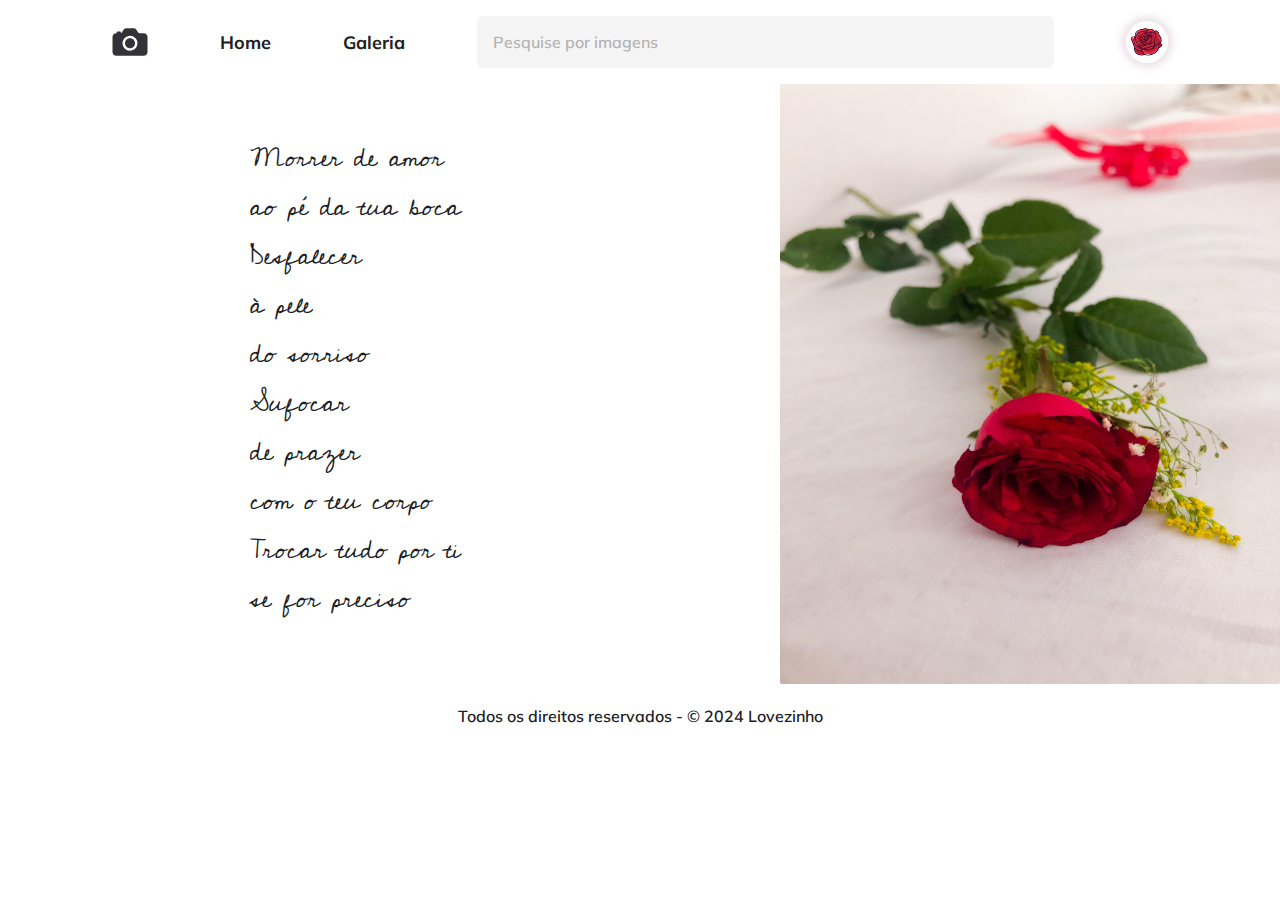
<file: index.html>
<!DOCTYPE html>
<html lang="en">
<head>
    <link rel="preconnect" href="https://fonts.googleapis.com">
    <link rel="preconnect" href="https://fonts.gstatic.com" crossorigin>
    <meta charset="UTF-8">
    <meta name="viewport" content="width=device-width, initial-scale=1.0">
    <title>A maioral</title>
    <link rel="stylesheet" href="style.css">
    <link href="https://fonts.googleapis.com/css2?family=Cedarville+Cursive&family=Mulish:wght@400;600;700&display=swap" rel="stylesheet">
</head>
<body>
    <div class="app">
        <header class="container">
            <nav>
                <ul>
                <img src="fotos/Vector (1).svg" alt="imagem da logomarca">
                <a href="index.html "><li>Home</li></a> 
                <a href="gallery.html"><li class="active">Galeria</li></a> 
                </ul>
            </nav>
            <form>
                <div class="input-wrapper">
                    <label for="search"> esquise por imagens</label>
                    <input id "search" type="text" placeholder="Pesquise por imagens">
                </div>
            </form>
            <img class="avatar" src="fotos/rosa.png" alt="imagem de avatar">
        </header>
        <main>
            <div class="container1">
                <div class="poem">
                    <p>
                        Morrer de amor <br>
                        ao pé da tua boca <br>
                        Desfalecer <br>
                        à pele <br>
                        do sorriso <br>
                        Sufocar <br>
                        de prazer <br>
                        com o teu corpo <br>
                        Trocar tudo por ti <br>
                        se for preciso <br>
                    </p>
                </div>

                <div class="static">
                    <img src="flor.jpg" alt="foto de rosa">
                </div>

            </div>

        </main>
        <footer class="container">
            <p>Todos os direitos reservados - © 2024 Lovezinho </p>
            <p></p>
        </footer>
    </div>
    
</body>
</html>
</file>
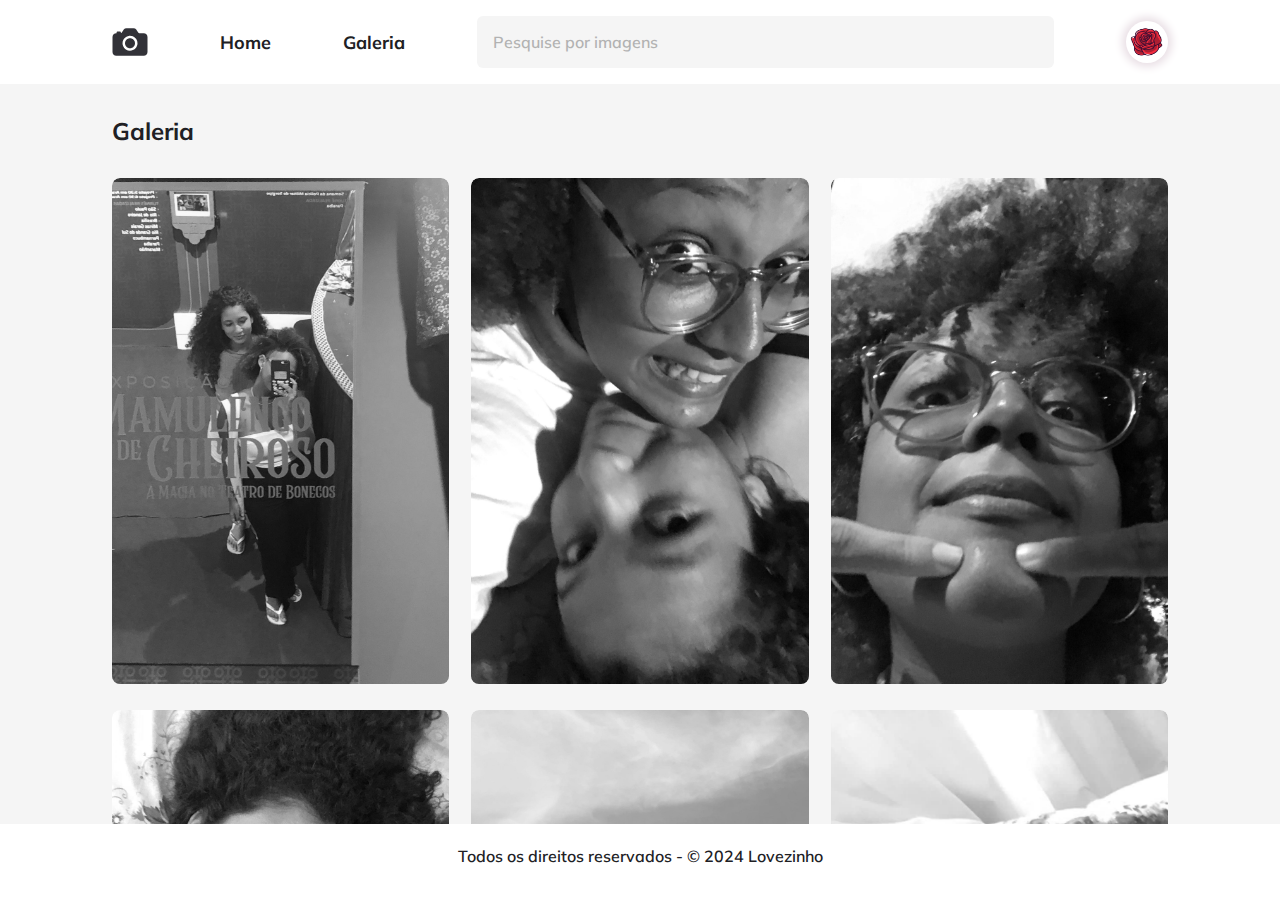
<file: gallery.html>
<!DOCTYPE html>
<html lang="pt-br">
<head>
    <link rel="preconnect" href="https://fonts.googleapis.com">
    <link rel="preconnect" href="https://fonts.gstatic.com" crossorigin>
    <meta charset="UTF-8">
    <meta name="viewport" content="width=device-width, initial-scale=1.0">
    <title>Galeria</title>
    <link rel="shortcut icon" href="fotos/rosa.png" type="image/x-icon">
    <link rel="stylesheet" href="style.css">
    <link href="https://fonts.googleapis.com/css2?family=Mulish:wght@400;600;700&display=swap" rel="stylesheet">
</head>
<body>
    <div id="app">
        <header class="container">
            <nav>
                <img src="fotos/Vector (1).svg" alt="imagem da logomarca">
                <ul>
                    <a href="index.html "><li>Home</li></a> 
                    <a href="gallery.html"><li class="active">Galeria</li></a>
                </ul>
            </nav>
            <form>
                <div class="input-wrapper">
                    <label for="search"> esquise por imagens</label>
                    <input id "search" type="text" placeholder="Pesquise por imagens">
                </div>
            </form>
            <img class="avatar" src="fotos/rosa.png" alt="imagem de avatar">
        </header>
        <main>
            <div class="container">
                <h1>Galeria</h1>

                <section class="gallery">
                    <figure class="item">
                        <img class src="fotos/imagens.jpg" alt="">
                    </figure>
                    <figure class="item">
                        <img src="fotos/IMG-20240121-WA0011.jpg" alt="">
                    </figure>
                    <figure class="item">
                        <img src="fotos/IMG-20240121-WA0012.jpg" alt="">
                    </figure>
                    <figure class="item">
                        <img src="fotos/IMG-20240208-WA0002.jpg" alt="">
                    </figure>
                    <figure class="item">
                        <img src="fotos/IMG-20240208-WA0011.jpg" alt="">
                    </figure>
                    <figure class="item">
                        <img src="fotos/IMG-20240208-WA0004.jpg" alt="">
                    </figure>
                    <figure class="item">
                        <img src="fotos/IMG-20240208-WA0005.jpg" alt="">
                    </figure>
                    <figure class="item">
                        <img src="fotos/IMG-20240208-WA0006.jpg" alt="">
                    </figure>
                    <figure class="item">
                        <img src="fotos/IMG-20240208-WA0007.jpg" alt="">
                    </figure>
                </section>

            </div>
        </main>
        <footer class="container">
            <p>Todos os direitos reservados - © 2024 Lovezinho </p>
            <p></p>
        </footer>

    </div>
</body>
</html>
</file>
<file: style.css>
*{
    margin: 0;
    padding: 0;
    box-sizing: border-box;
    -webkit-font-smoothing: antialiased;
    -moz-osx-font-smoothing:grayscale;

}

:root{
    font-size: 62.5%;

    --color-base-gray500: #3D3D3D;
    --color-base-gray: #f5f5f5;
    --color-base-white: #ffffff;
    --color-base-gray-900: #202024;
    --color-base-gray-300: #8d8d99;
    
}
html, body, input{
    font-family: 'Mulish', sans-serif;

}

body{
    font-size: 1.6rem;
    background-color: var(--color-base-white);
    color: var(--color-base-gray-900);
}
#app{
    display:grid;
    grid-template-rows: max-content 1fr max-content;
    height: 100vh;

}
.container{
    padding: 1.6rem 3.2rem;
    width: min(112rem, 100%);
    margin: 0 auto;
}
main{
    overflow-y: scroll;
    background-color: var(--color-base-gray);
}

header, nav, nav ul{
    display: flex;
    align-items: center;
    gap: 7.2rem;
    font-weight: 700;
}
header form{
    flex: 1;
}
a{
    text-decoration: none;
    color: var(--color-base-gray-900);
}
nav ul{
    list-style: none;
    font-size: 1.8rem;
    color: var(--color-base-gray-300);
}

.avatar{
    width: 4.2rem;
    height: 4.2rem;
    padding: 4px;
    box-shadow: 0 0 8px 4px #e9dfe5;
    object-fit: cover;
    border-radius: 50%;
}

.container1{ 
    display: flex;
    height: 600px;
    justify-content: space-between;
    gap: 400px;
    background-color: #ffffff;
    
}
.poem p{
    width: 400px;
    height: 400px;
    margin-top: 50px;
    margin-left: 250px;
    font-size: 2.6rem;
    font-family: 'Cedarville Cursive', cursive;


}
.static{
    width: 100vw;

}
.static img{
    width: 500px;
    height: 600px;
    border-radius: .2rem;
    position: absolute;
    right: 0;

}

.input-wrapper label{
    width: 1px;
    height: 1px;
    overflow: hidden;
    position: absolute;
}

.input-wrapper input{
    width: 100%;
    padding: 1.6rem;

    background-color: var(--color-base-gray);
    border: 0;
    border-radius: .6rem;
    font-size: 1.6rem;
    font-weight: 600;


}
.input-wrapper input::placeholder{
    opacity: .36;
    color: var(--color-base-gray500);
}

/*galeria*/
main h1{
    padding-top: 1.6rem;
    font-size: 2.4rem;
}

.gallery{
    margin-top: 3.2rem;

    display: grid;
    grid-template-columns: repeat(3, 1fr);
    gap: 2.2rem;
}
.item{
    border-radius: .8rem;
    overflow: hidden; /*esconder o que estiver fora da caixa, curvou as bordas de da parte de cima */
}
.item img {
    border-radius: .8rem;
    width: 100%;
    aspect-ratio: 10/15;
    object-fit: cover; /*ajusta a imagem ao aspect ratio*/
    filter: grayscale(1);
    transition-property: all;
    transition-duration: 200ms;
    transition-timing-function: ease-out;
}

.item img:hover{
    filter: hue-rotate(8deg) contrast(101%);
    transform: scale(1.1);
}


footer p{
    text-align: center;
    padding: .6rem;
    font-weight: 600;
}
</file>
